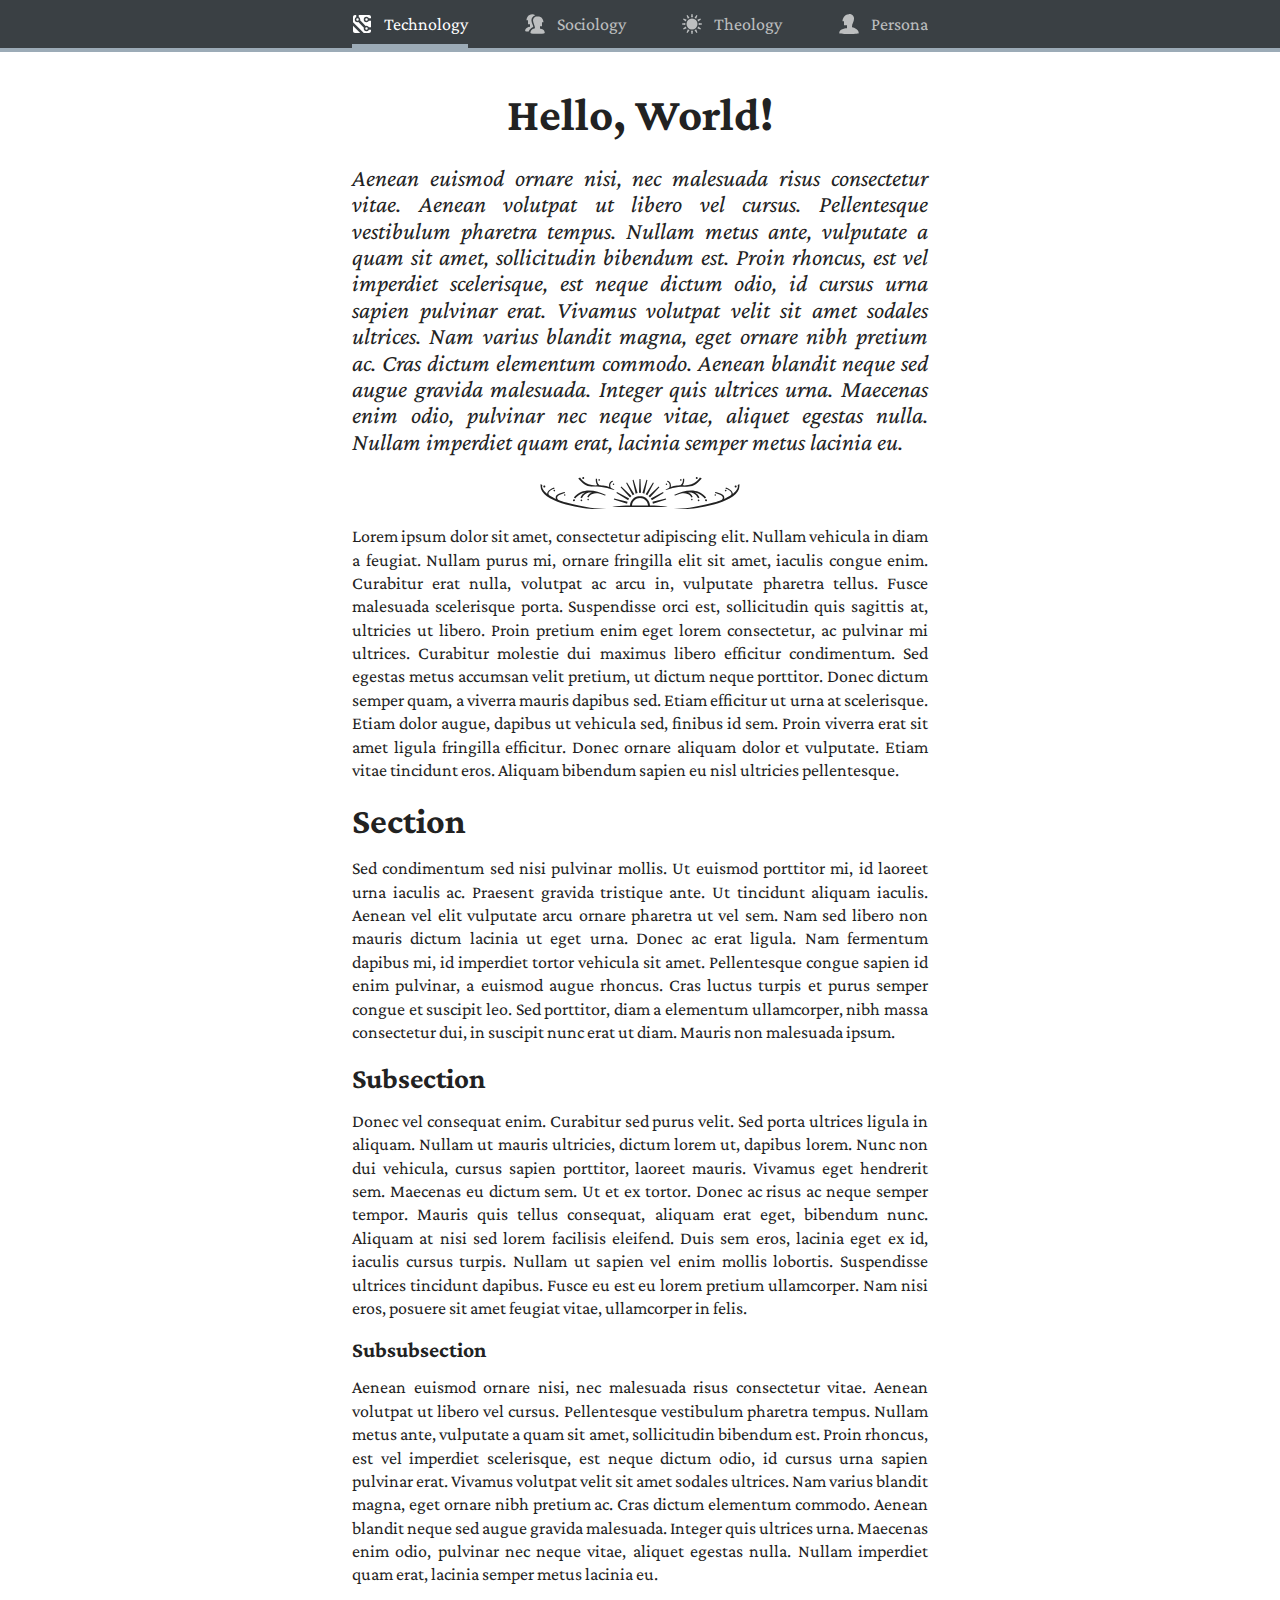
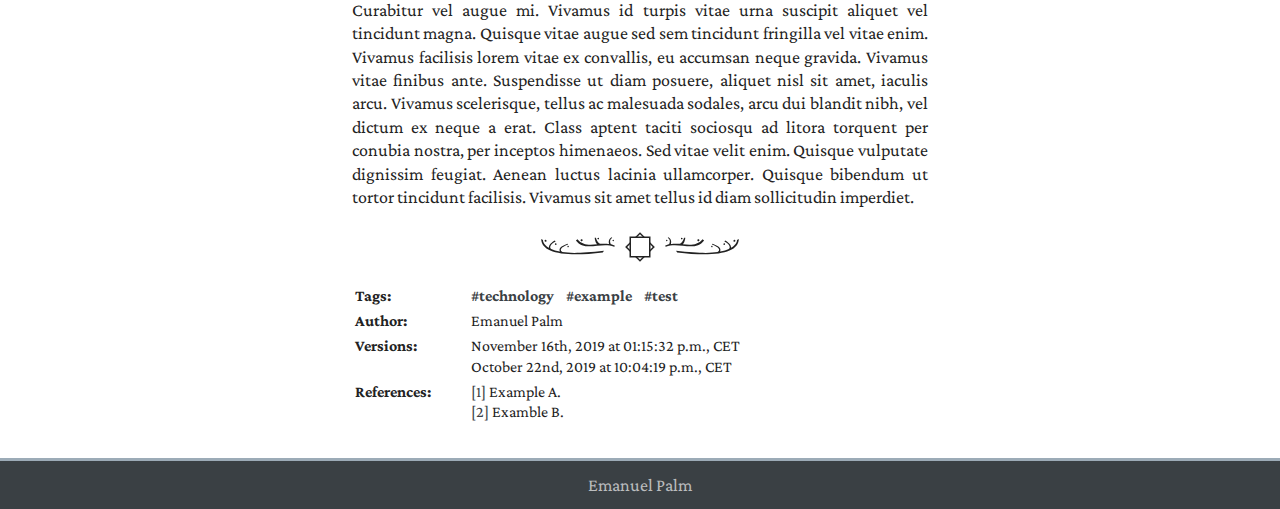
<file: index.html>
<!DOCTYPE html>
<html lang="en">
<head>
	<meta charset="utf-8" />
	<meta name="viewport" content="width=device-width,initial-scale=1,user-scalable=0" />
	<title>emanuelpalm.com</title>
	<link rel="stylesheet" type="text/css" href="styles/garden.css">
</head>
<body>
	<header>
		<nav>
			<a class="technology selected">Technology</a>
			<a class="sociology">Sociology</a>
			<a class="theology">Theology</a>
			<a class="persona">Persona</a>
		</nav>
	</header>
	<main>
		<article class="theology">
			<h1>Hello, World!</h1>
			<p class="lead">Aenean euismod ornare nisi, nec malesuada risus consectetur vitae. Aenean volutpat ut libero vel cursus. Pellentesque vestibulum pharetra tempus. Nullam metus ante, vulputate a quam sit amet, sollicitudin bibendum est. Proin rhoncus, est vel imperdiet scelerisque, est neque dictum odio, id cursus urna sapien pulvinar erat. Vivamus volutpat velit sit amet sodales ultrices. Nam varius blandit magna, eget ornare nibh pretium ac. Cras dictum elementum commodo. Aenean blandit neque sed augue gravida malesuada. Integer quis ultrices urna. Maecenas enim odio, pulvinar nec neque vitae, aliquet egestas nulla. Nullam imperdiet quam erat, lacinia semper metus lacinia eu.</p>
			<hr class="lead" />
			<p>Lorem ipsum dolor sit amet, consectetur adipiscing elit. Nullam vehicula in diam a feugiat. Nullam purus mi, ornare fringilla elit sit amet, iaculis congue enim. Curabitur erat nulla, volutpat ac arcu in, vulputate pharetra tellus. Fusce malesuada scelerisque porta. Suspendisse orci est, sollicitudin quis sagittis at, ultricies ut libero. Proin pretium enim eget lorem consectetur, ac pulvinar mi ultrices. Curabitur molestie dui maximus libero efficitur condimentum. Sed egestas metus accumsan velit pretium, ut dictum neque porttitor. Donec dictum semper quam, a viverra mauris dapibus sed. Etiam efficitur ut urna at scelerisque. Etiam dolor augue, dapibus ut vehicula sed, finibus id sem. Proin viverra erat sit amet ligula fringilla efficitur. Donec ornare aliquam dolor et vulputate. Etiam vitae tincidunt eros. Aliquam bibendum sapien eu nisl ultricies pellentesque.</p>
			<h2>Section</h2>
			<p>Sed condimentum sed nisi pulvinar mollis. Ut euismod porttitor mi, id laoreet urna iaculis ac. Praesent gravida tristique ante. Ut tincidunt aliquam iaculis. Aenean vel elit vulputate arcu ornare pharetra ut vel sem. Nam sed libero non mauris dictum lacinia ut eget urna. Donec ac erat ligula. Nam fermentum dapibus mi, id imperdiet tortor vehicula sit amet. Pellentesque congue sapien id enim pulvinar, a euismod augue rhoncus. Cras luctus turpis et purus semper congue et suscipit leo. Sed porttitor, diam a elementum ullamcorper, nibh massa consectetur dui, in suscipit nunc erat ut diam. Mauris non malesuada ipsum.</p>
			<h3>Subsection</h3>
			<p>Donec vel consequat enim. Curabitur sed purus velit. Sed porta ultrices ligula in aliquam. Nullam ut mauris ultricies, dictum lorem ut, dapibus lorem. Nunc non dui vehicula, cursus sapien porttitor, laoreet mauris. Vivamus eget hendrerit sem. Maecenas eu dictum sem. Ut et ex tortor. Donec ac risus ac neque semper tempor. Mauris quis tellus consequat, aliquam erat eget, bibendum nunc. Aliquam at nisi sed lorem facilisis eleifend. Duis sem eros, lacinia eget ex id, iaculis cursus turpis. Nullam ut sapien vel enim mollis lobortis. Suspendisse ultrices tincidunt dapibus. Fusce eu est eu lorem pretium ullamcorper. Nam nisi eros, posuere sit amet feugiat vitae, ullamcorper in felis.</p>
			<h4>Subsubsection</h4>
			<p>Aenean euismod ornare nisi, nec malesuada risus consectetur vitae. Aenean volutpat ut libero vel cursus. Pellentesque vestibulum pharetra tempus. Nullam metus ante, vulputate a quam sit amet, sollicitudin bibendum est. Proin rhoncus, est vel imperdiet scelerisque, est neque dictum odio, id cursus urna sapien pulvinar erat. Vivamus volutpat velit sit amet sodales ultrices. Nam varius blandit magna, eget ornare nibh pretium ac. Cras dictum elementum commodo. Aenean blandit neque sed augue gravida malesuada. Integer quis ultrices urna. Maecenas enim odio, pulvinar nec neque vitae, aliquet egestas nulla. Nullam imperdiet quam erat, lacinia semper metus lacinia eu.</p>
			<p>Curabitur vel augue mi. Vivamus id turpis vitae urna suscipit aliquet vel tincidunt magna. Quisque vitae augue sed sem tincidunt fringilla vel vitae enim. Vivamus facilisis lorem vitae ex convallis, eu accumsan neque gravida. Vivamus vitae finibus ante. Suspendisse ut diam posuere, aliquet nisl sit amet, iaculis arcu. Vivamus scelerisque, tellus ac malesuada sodales, arcu dui blandit nibh, vel dictum ex neque a erat. Class aptent taciti sociosqu ad litora torquent per conubia nostra, per inceptos himenaeos. Sed vitae velit enim. Quisque vulputate dignissim feugiat. Aenean luctus lacinia ullamcorper. Quisque bibendum ut tortor tincidunt facilisis. Vivamus sit amet tellus id diam sollicitudin imperdiet.</p>
			<hr class="end" />
			<footer>
				<table>
					<tr>
						<th scope="row">Tags</th>
						<td class="tags">
							<a>technology</a>
							<a>example</a>
							<a>test</a>
						</td>
					</tr>
					<tr>
						<th scope="row">Author</th>
						<td>Emanuel Palm</td>
					</tr>
					<tr>
						<th scope="row">Versions</th>
						<td class="versions">
							<ul>
								<li><a class="selected">November 16th, 2019 at 01:15:32 p.m., CET</a></li>
								<li><a>October 22nd, 2019 at 10:04:19 p.m., CET</a></li>
							</ul>
						</td>
					</tr>
					<tr>
						<th scope="row">References</th>
						<td class="references">
							<ul>
								<li><a>[1]</a> Example A.</li>
								<li><a>[2]</a> Examble B.</li>
							</ul>
						</td>
					</tr>
				</table>
			</footer>
		</article>
	</main>
	<footer>
		Emanuel Palm
	</footer>
</body>
</html>
</file>
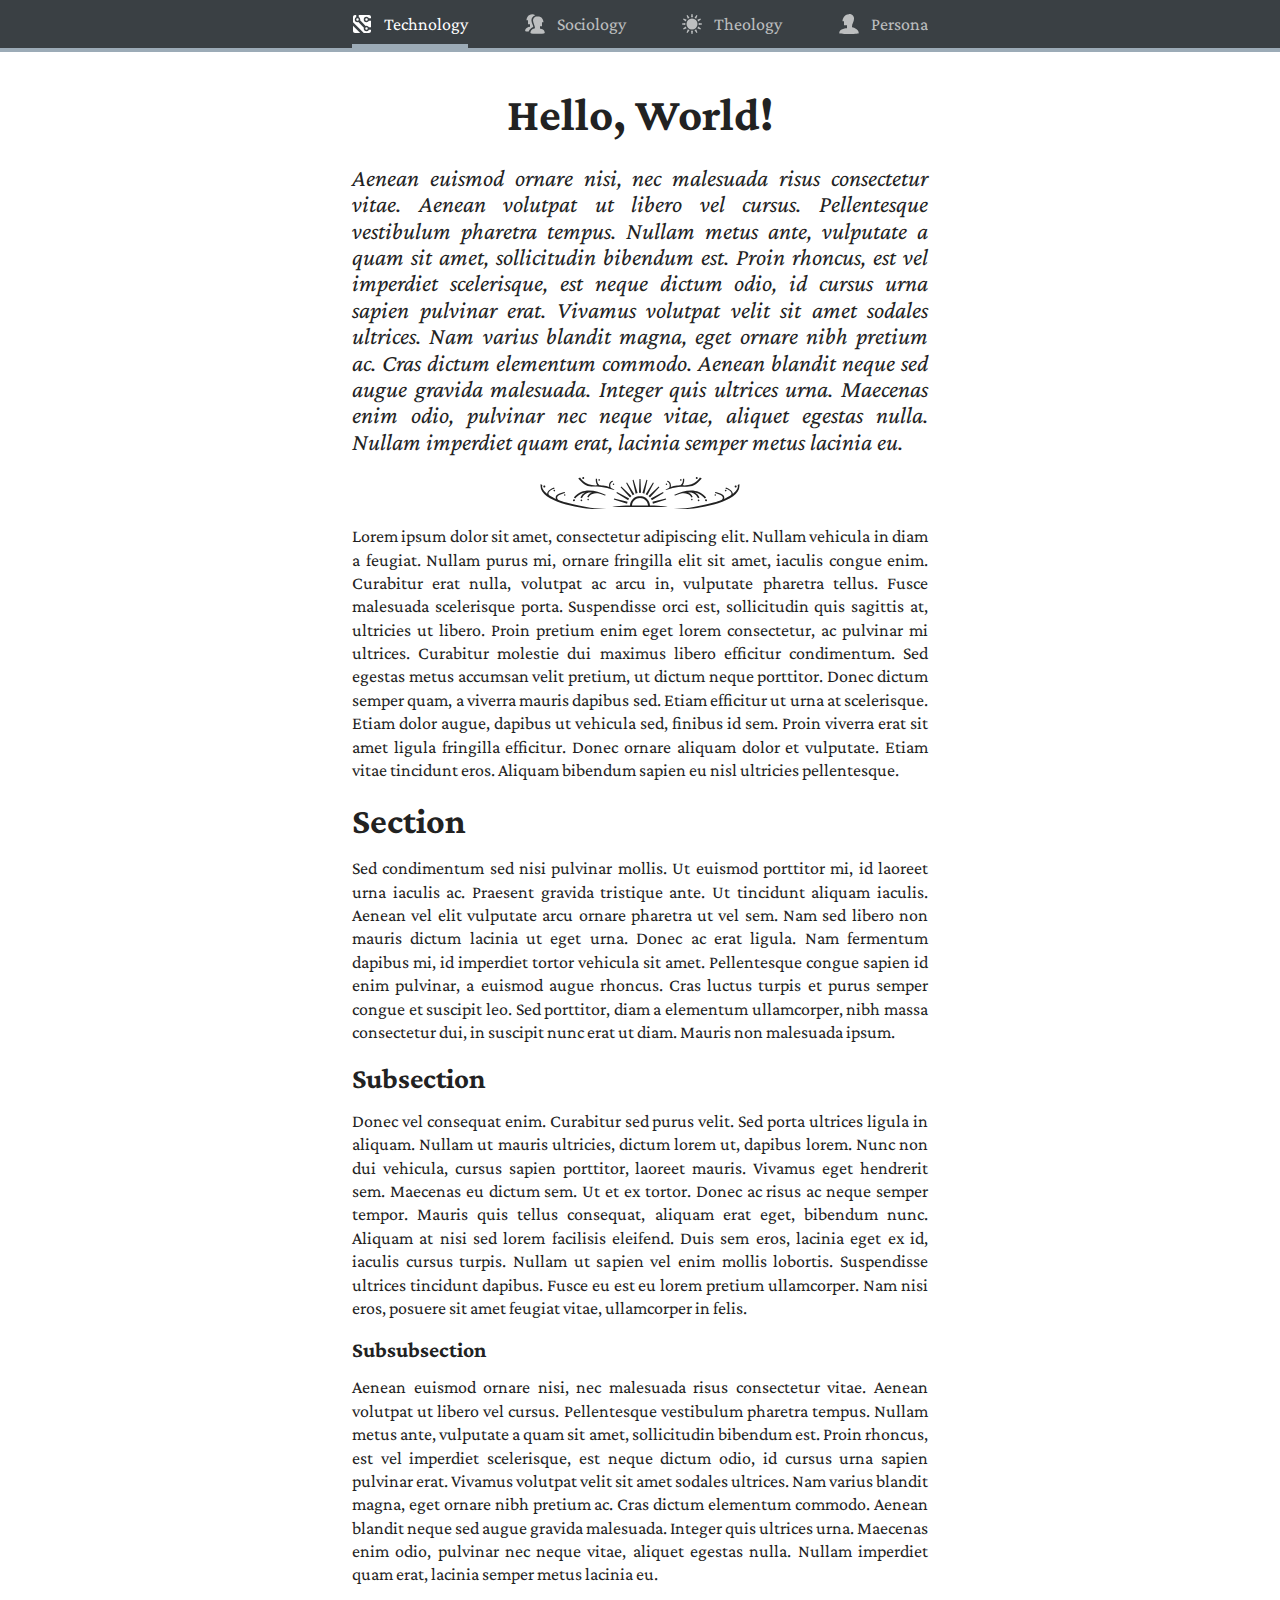
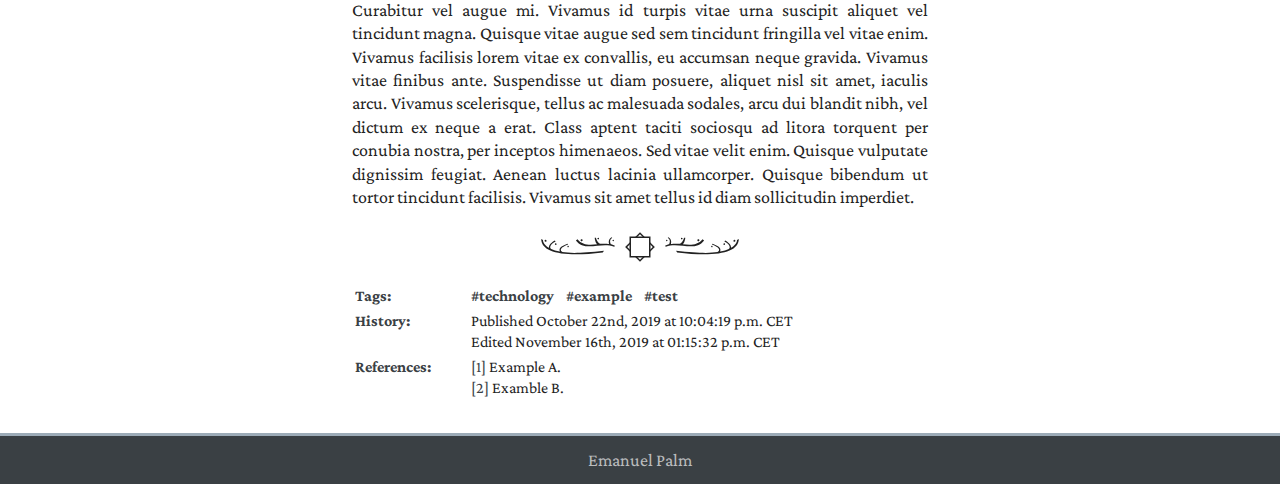
<file: docs/index.html>
<!DOCTYPE html>
<html lang="en">
<head>
	<meta charset="utf-8" />
	<meta name="viewport" content="width=device-width,initial-scale=1,user-scalable=0" />
	<title>emanuelpalm.com</title>
	<link rel="stylesheet" type="text/css" href="styles/garden.css">
</head>
<body>
	<header>
		<nav>
			<a class="technology selected">Technology</a>
			<a class="sociology">Sociology</a>
			<a class="theology">Theology</a>
			<a class="persona">Persona</a>
		</nav>
	</header>
	<main>
		<article class="theology">
			<h1>Hello, World!</h1>
			<p class="lead">Aenean euismod ornare nisi, nec malesuada risus consectetur vitae. Aenean volutpat ut libero vel cursus. Pellentesque vestibulum pharetra tempus. Nullam metus ante, vulputate a quam sit amet, sollicitudin bibendum est. Proin rhoncus, est vel imperdiet scelerisque, est neque dictum odio, id cursus urna sapien pulvinar erat. Vivamus volutpat velit sit amet sodales ultrices. Nam varius blandit magna, eget ornare nibh pretium ac. Cras dictum elementum commodo. Aenean blandit neque sed augue gravida malesuada. Integer quis ultrices urna. Maecenas enim odio, pulvinar nec neque vitae, aliquet egestas nulla. Nullam imperdiet quam erat, lacinia semper metus lacinia eu.</p>
			<hr class="lead" />
			<p>Lorem ipsum dolor sit amet, consectetur adipiscing elit. Nullam vehicula in diam a feugiat. Nullam purus mi, ornare fringilla elit sit amet, iaculis congue enim. Curabitur erat nulla, volutpat ac arcu in, vulputate pharetra tellus. Fusce malesuada scelerisque porta. Suspendisse orci est, sollicitudin quis sagittis at, ultricies ut libero. Proin pretium enim eget lorem consectetur, ac pulvinar mi ultrices. Curabitur molestie dui maximus libero efficitur condimentum. Sed egestas metus accumsan velit pretium, ut dictum neque porttitor. Donec dictum semper quam, a viverra mauris dapibus sed. Etiam efficitur ut urna at scelerisque. Etiam dolor augue, dapibus ut vehicula sed, finibus id sem. Proin viverra erat sit amet ligula fringilla efficitur. Donec ornare aliquam dolor et vulputate. Etiam vitae tincidunt eros. Aliquam bibendum sapien eu nisl ultricies pellentesque.</p>
			<h2>Section</h2>
			<p>Sed condimentum sed nisi pulvinar mollis. Ut euismod porttitor mi, id laoreet urna iaculis ac. Praesent gravida tristique ante. Ut tincidunt aliquam iaculis. Aenean vel elit vulputate arcu ornare pharetra ut vel sem. Nam sed libero non mauris dictum lacinia ut eget urna. Donec ac erat ligula. Nam fermentum dapibus mi, id imperdiet tortor vehicula sit amet. Pellentesque congue sapien id enim pulvinar, a euismod augue rhoncus. Cras luctus turpis et purus semper congue et suscipit leo. Sed porttitor, diam a elementum ullamcorper, nibh massa consectetur dui, in suscipit nunc erat ut diam. Mauris non malesuada ipsum.</p>
			<h3>Subsection</h3>
			<p>Donec vel consequat enim. Curabitur sed purus velit. Sed porta ultrices ligula in aliquam. Nullam ut mauris ultricies, dictum lorem ut, dapibus lorem. Nunc non dui vehicula, cursus sapien porttitor, laoreet mauris. Vivamus eget hendrerit sem. Maecenas eu dictum sem. Ut et ex tortor. Donec ac risus ac neque semper tempor. Mauris quis tellus consequat, aliquam erat eget, bibendum nunc. Aliquam at nisi sed lorem facilisis eleifend. Duis sem eros, lacinia eget ex id, iaculis cursus turpis. Nullam ut sapien vel enim mollis lobortis. Suspendisse ultrices tincidunt dapibus. Fusce eu est eu lorem pretium ullamcorper. Nam nisi eros, posuere sit amet feugiat vitae, ullamcorper in felis.</p>
			<h4>Subsubsection</h4>
			<p>Aenean euismod ornare nisi, nec malesuada risus consectetur vitae. Aenean volutpat ut libero vel cursus. Pellentesque vestibulum pharetra tempus. Nullam metus ante, vulputate a quam sit amet, sollicitudin bibendum est. Proin rhoncus, est vel imperdiet scelerisque, est neque dictum odio, id cursus urna sapien pulvinar erat. Vivamus volutpat velit sit amet sodales ultrices. Nam varius blandit magna, eget ornare nibh pretium ac. Cras dictum elementum commodo. Aenean blandit neque sed augue gravida malesuada. Integer quis ultrices urna. Maecenas enim odio, pulvinar nec neque vitae, aliquet egestas nulla. Nullam imperdiet quam erat, lacinia semper metus lacinia eu.</p>
			<p>Curabitur vel augue mi. Vivamus id turpis vitae urna suscipit aliquet vel tincidunt magna. Quisque vitae augue sed sem tincidunt fringilla vel vitae enim. Vivamus facilisis lorem vitae ex convallis, eu accumsan neque gravida. Vivamus vitae finibus ante. Suspendisse ut diam posuere, aliquet nisl sit amet, iaculis arcu. Vivamus scelerisque, tellus ac malesuada sodales, arcu dui blandit nibh, vel dictum ex neque a erat. Class aptent taciti sociosqu ad litora torquent per conubia nostra, per inceptos himenaeos. Sed vitae velit enim. Quisque vulputate dignissim feugiat. Aenean luctus lacinia ullamcorper. Quisque bibendum ut tortor tincidunt facilisis. Vivamus sit amet tellus id diam sollicitudin imperdiet.</p>
			<hr class="end" />
			<footer>
				<table>
					<tr>
						<th scope="row">Tags</th>
						<td class="tags">
							<a>technology</a>
							<a>example</a>
							<a>test</a>
						</td>
					</tr>
					<tr>
						<th scope="row">History</th>
						<td class="history">
							<ul>
								<li><a>Published</a> October 22nd, 2019 at 10:04:19 p.m. CET</li>
								<li><a>Edited</a> November 16th, 2019 at 01:15:32 p.m. CET</li>
							</ul>
						</td>
					</tr>
					<tr>
						<th scope="row">References</th>
						<td class="references">
							<ul>
								<li><a>[1]</a> Example A.</li>
								<li><a>[2]</a> Examble B.</li>
							</ul>
						</td>
					</tr>
				</table>
			</footer>
		</article>
	</main>
	<footer>
		Emanuel Palm
	</footer>
</body>
</html>
</file>
<file: styles/garden.css>
@import url('https://fonts.googleapis.com/css?family=Crimson+Pro:400,400i,700&display=swap');

@font-face {
	font-family: "Crimson Pro Fallback";
	font-style: normal;
	font-weight: 400;
	src: url("../fonts/CrimsonPro-Regular.ttf") format("truetype");
}

@font-face {
	font-family: "Crimson Pro Fallback";
	font-style: normal;
	font-weight: 700;
	src: url("../fonts/CrimsonPro-Bold.ttf") format("truetype");
}

@font-face {
	font-family: "Crimson Pro Fallback";
	font-style: italic;
	font-weight: 400;
	src: url("../fonts/CrimsonPro-RegularItalic.ttf") format("truetype");
}

html {
	font-family: "Crimson Pro", "Crimson Pro Fallback", sans-serif;
	height: 100%;
	line-height: 1.3;
}

body {
	background-color: #fff;
	color: #222;
	display: flex;
	flex-direction: column;
	font-size: 1.125rem;
	margin: 0;
	min-width: 20rem;
	height: 100%;
}

body > header {
	background-color: #3a4044;
	border-bottom: 0.25rem solid #9cabb7;
	min-width: 20rem;
}

body > header > nav {
	display: flex;
	flex-direction: row;
	height: 3rem;
	justify-content: space-between;
	margin: 0 auto;
	max-width: 36rem;
	padding: 0 2rem;
}

body > header > nav > a {
	background-position: left 0 top 0.875rem;
	background-repeat: no-repeat;
	background-size: 1.25rem 1.25rem;
	color: #fff;
	cursor: pointer;
	line-height: 2rem;
	opacity: 0.667;
	padding: 0.5rem 0 0.5rem 2rem;
}

body > header > nav > a:hover {
	opacity: 1;
}

body > header > nav > a.selected {
	border-bottom: 0.25rem solid #9cabb7;
	opacity: 1;
}

body > header > nav > a.technology {
	background-image: url("../images/garden/icon-technology.svg");
}

body > header > nav > a.sociology {
	background-image: url("../images/garden/icon-sociology.svg");
}

body > header > nav > a.theology {
	background-image: url("../images/garden/icon-theology.svg");
}

body > header > nav > a.persona {
	background-image: url("../images/garden/icon-persona.svg");
}

body > main {
	align-items: center;
	display: flex;
	flex-direction: column;
	flex-grow: 1;
	padding: 2rem;
}

body > main > article {
	max-width: 36rem;
}

body > main > article > h1 {
	margin-top: 0;
	text-align: center;
}

body > main > article > p.lead {
	font-size: 1.5rem;
	font-style: italic;
	line-height: 1.1;
	margin: 1rem 0;
}

body > main > article > hr {
	background-position: center bottom;
	background-repeat: no-repeat;
	background-size: contain;
	border: none;
	height: 2rem;
	margin: 1.375rem 0 1rem 0;
}

body > main > article > hr.lead {
	background-image: url("../images/garden/fleuron-lead.svg");
}

body > main > article > hr.end {
	background-image: url("../images/garden/fleuron-end.svg");
}

body > main > article > footer {
	font-size: 1rem;
	margin-top: 1.25rem;
}

body > main > article > footer {
	font-size: 1rem;
}

body > main > article > footer > table th {
	width: 7rem;
}

body > main > article > footer > table th::after {
	content: ":";
}

body > main > article > footer > table td,
body > main > article > footer > table th {
	text-align: start;
	vertical-align: top;
}

body > main > article > footer > table td.tags {
	display: flex;
	margin-right: -0.75rem;
}

body > main > article > footer > table td.tags > a {
	color: #3a4044;
	cursor: pointer;
	display: block;
	font-weight: bold;
	margin-right: 0.75rem;
}

body > main > article > footer > table td.tags > a::before {
	content: "#";
}

body > main > article > footer > table td.references a {
	color: #3a4044;
}

body > main > article > footer > table ul {
	list-style: none;
	margin: 0;
	padding: 0;
}

body > main > article > footer > table ul > li {
	margin: 0;
	padding: 0;
}

body > footer {
	background-color: #3a4044;
	border-top: 0.2rem solid #9cabb7;
	color: #ffffffaa;
	line-height: 3rem;
	text-align: center;
}

h1 {
	font-size: 2.6em;
	margin: 1.5rem 0 1.25rem 0;
}

h2 {
	font-size: 2em;
	margin: 1rem 0 0.75rem 0;
}

h3 {
	font-size: 1.6em;
	margin: 1rem 0 0.75rem 0;
}

h4 {
	font-size: 1.2em;
	margin: 1rem 0 0.75rem 0;
}

p {
	margin: 0.75rem 0;
	text-align: justify;
}

@media only screen and (max-width: 32.5rem) {

	body > header > nav > a {
		background-position: center center;
		background-size: 1.5rem 1.5rem;
		color: transparent;
		font-size: 0;
		padding: 0;
		width: 3rem;
	}

	body > main > article > p.lead {
		font-size: inherit;
		line-height: inherit;
	}

	h1 {
		font-size: 2em;
		margin: 1.25rem 0 0.75rem 0;
	}

	h2 {
		font-size: 1.4em;
		margin: 1rem 0 0.5rem 0;
	}

	h3 {
		font-size: 1.25em;
		margin: 1rem 0 0.5rem 0;
	}

	h4 {
		font-size: 1.125em;
		margin: 1rem 0 0.25rem 0;
	}

}

@media only screen and (max-width: 22.5rem) {

	html {
		line-height: 1.2;
	}

	body > header > nav {
		padding: 0 1.333rem;
	}

	body > header > nav > a {
		background-size: 1.25rem 1.25rem;
	}

	body > main {
		padding: 1.333rem;
	}

	body > main > article > footer {
		margin-top: 1.333rem;
	}

}
</file>
<file: docs/styles/garden.css>
@import url('https://fonts.googleapis.com/css?family=Crimson+Pro:400,400i,700&display=swap');

@font-face {
	font-family: "Crimson Pro Fallback";
	font-style: normal;
	font-weight: 400;
	src: url("../fonts/CrimsonPro-Regular.ttf") format("truetype");
}

@font-face {
	font-family: "Crimson Pro Fallback";
	font-style: normal;
	font-weight: 700;
	src: url("../fonts/CrimsonPro-Bold.ttf") format("truetype");
}

@font-face {
	font-family: "Crimson Pro Fallback";
	font-style: italic;
	font-weight: 400;
	src: url("../fonts/CrimsonPro-RegularItalic.ttf") format("truetype");
}

html {
	font-family: "Crimson Pro", "Crimson Pro Fallback", sans-serif;
	height: 100%;
	line-height: 1.3;
}

body {
	background-color: #fff;
	color: #222;
	display: flex;
	flex-direction: column;
	font-size: 1.125rem;
	margin: 0;
	min-width: 20rem;
	height: 100%;
}

body > header {
	background-color: #3a4044;
	border-bottom: 0.25rem solid #9cabb7;
	min-width: 20rem;
}

body > header > nav {
	display: flex;
	flex-direction: row;
	height: 3rem;
	justify-content: space-between;
	margin: 0 auto;
	max-width: 36rem;
	padding: 0 2rem;
}

body > header > nav > a {
	background-position: left 0 top 0.875rem;
	background-repeat: no-repeat;
	background-size: 1.25rem 1.25rem;
	color: #fff;
	cursor: pointer;
	line-height: 2rem;
	opacity: 0.667;
	padding: 0.5rem 0 0.5rem 2rem;
}

body > header > nav > a:hover {
	opacity: 1;
}

body > header > nav > a.selected {
	border-bottom: 0.25rem solid #9cabb7;
	opacity: 1;
}

body > header > nav > a.technology {
	background-image: url("../images/garden/icon-technology.svg");
}

body > header > nav > a.sociology {
	background-image: url("../images/garden/icon-sociology.svg");
}

body > header > nav > a.theology {
	background-image: url("../images/garden/icon-theology.svg");
}

body > header > nav > a.persona {
	background-image: url("../images/garden/icon-persona.svg");
}

body > main {
	align-items: center;
	display: flex;
	flex-direction: column;
	flex-grow: 1;
	padding: 2rem;
}

body > main > article {
	max-width: 36rem;
}

body > main > article > h1 {
	margin-top: 0;
	text-align: center;
}

body > main > article > p.lead {
	font-size: 1.5rem;
	font-style: italic;
	line-height: 1.1;
	margin: 1rem 0;
}

body > main > article > hr {
	background-position: center bottom;
	background-repeat: no-repeat;
	background-size: contain;
	border: none;
	height: 2rem;
	margin: 1.375rem 0 1rem 0;
}

body > main > article > hr.lead {
	background-image: url("../images/garden/fleuron-lead.svg");
}

body > main > article > hr.end {
	background-image: url("../images/garden/fleuron-end.svg");
}

body > main > article > footer {
	font-size: 1rem;
	margin-top: 1.25rem;
}

body > main > article > footer {
	font-size: 1rem;
}

body > main > article > footer > table th {
	color: #3a4044;
	width: 7rem;
}

body > main > article > footer > table th::after {
	content: ":";
}

body > main > article > footer > table td,
body > main > article > footer > table th {
	text-align: start;
	vertical-align: top;
}

body > main > article > footer > table td.tags {
	display: flex;
	margin-right: -0.75rem;
}

body > main > article > footer > table td.tags > a {
	color: #3a4044;
	cursor: pointer;
	display: block;
	font-weight: bold;
	margin-right: 0.75rem;
}

body > main > article > footer > table td.tags > a::before {
	content: "#";
}

body > main > article > footer > table td.references a {
	color: #3a4044;
}

body > main > article > footer > table ul {
	list-style: none;
	margin: 0;
	padding: 0;
}

body > main > article > footer > table ul > li {
	margin: 0;
	padding: 0;
}

body > footer {
	background-color: #3a4044;
	border-top: 0.2rem solid #9cabb7;
	color: #ffffffaa;
	line-height: 3rem;
	text-align: center;
}

h1 {
	font-size: 2.6em;
	margin: 1.5rem 0 1.25rem 0;
}

h2 {
	font-size: 2em;
	margin: 1rem 0 0.75rem 0;
}

h3 {
	font-size: 1.6em;
	margin: 1rem 0 0.75rem 0;
}

h4 {
	font-size: 1.2em;
	margin: 1rem 0 0.75rem 0;
}

p {
	margin: 0.75rem 0;
	text-align: justify;
}

@media only screen and (max-width: 32.5rem) {

	body > header > nav > a {
		background-position: center center;
		background-size: 1.5rem 1.5rem;
		color: transparent;
		font-size: 0;
		padding: 0;
		width: 3rem;
	}

	body > main > article > p.lead {
		font-size: inherit;
		line-height: inherit;
	}

	h1 {
		font-size: 2em;
		margin: 1.25rem 0 0.75rem 0;
	}

	h2 {
		font-size: 1.4em;
		margin: 1rem 0 0.5rem 0;
	}

	h3 {
		font-size: 1.25em;
		margin: 1rem 0 0.5rem 0;
	}

	h4 {
		font-size: 1.125em;
		margin: 1rem 0 0.25rem 0;
	}

}

@media only screen and (max-width: 22.5rem) {

	html {
		line-height: 1.2;
	}

	body > header > nav {
		padding: 0 1.333rem;
	}

	body > header > nav > a {
		background-size: 1.25rem 1.25rem;
	}

	body > main {
		padding: 1.333rem;
	}

	body > main > article > footer {
		margin-top: 1.333rem;
	}

}
</file>
